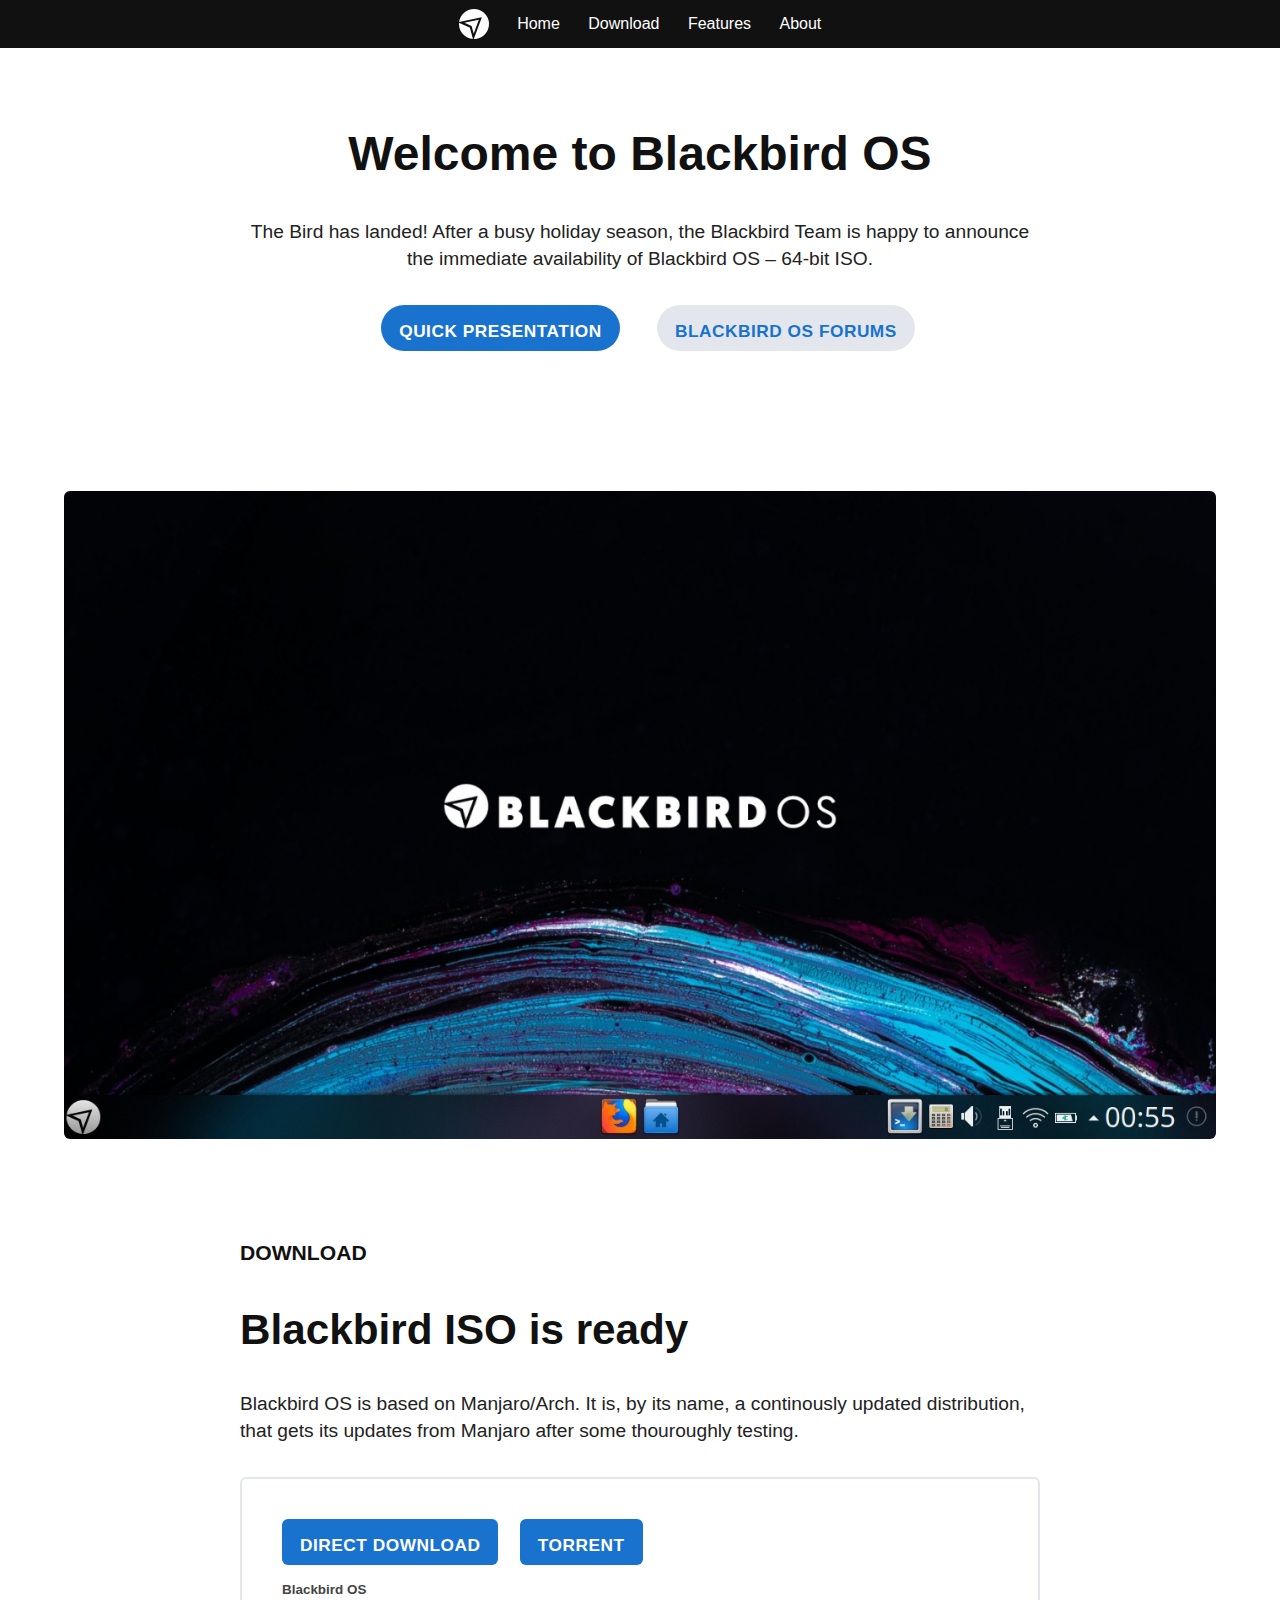
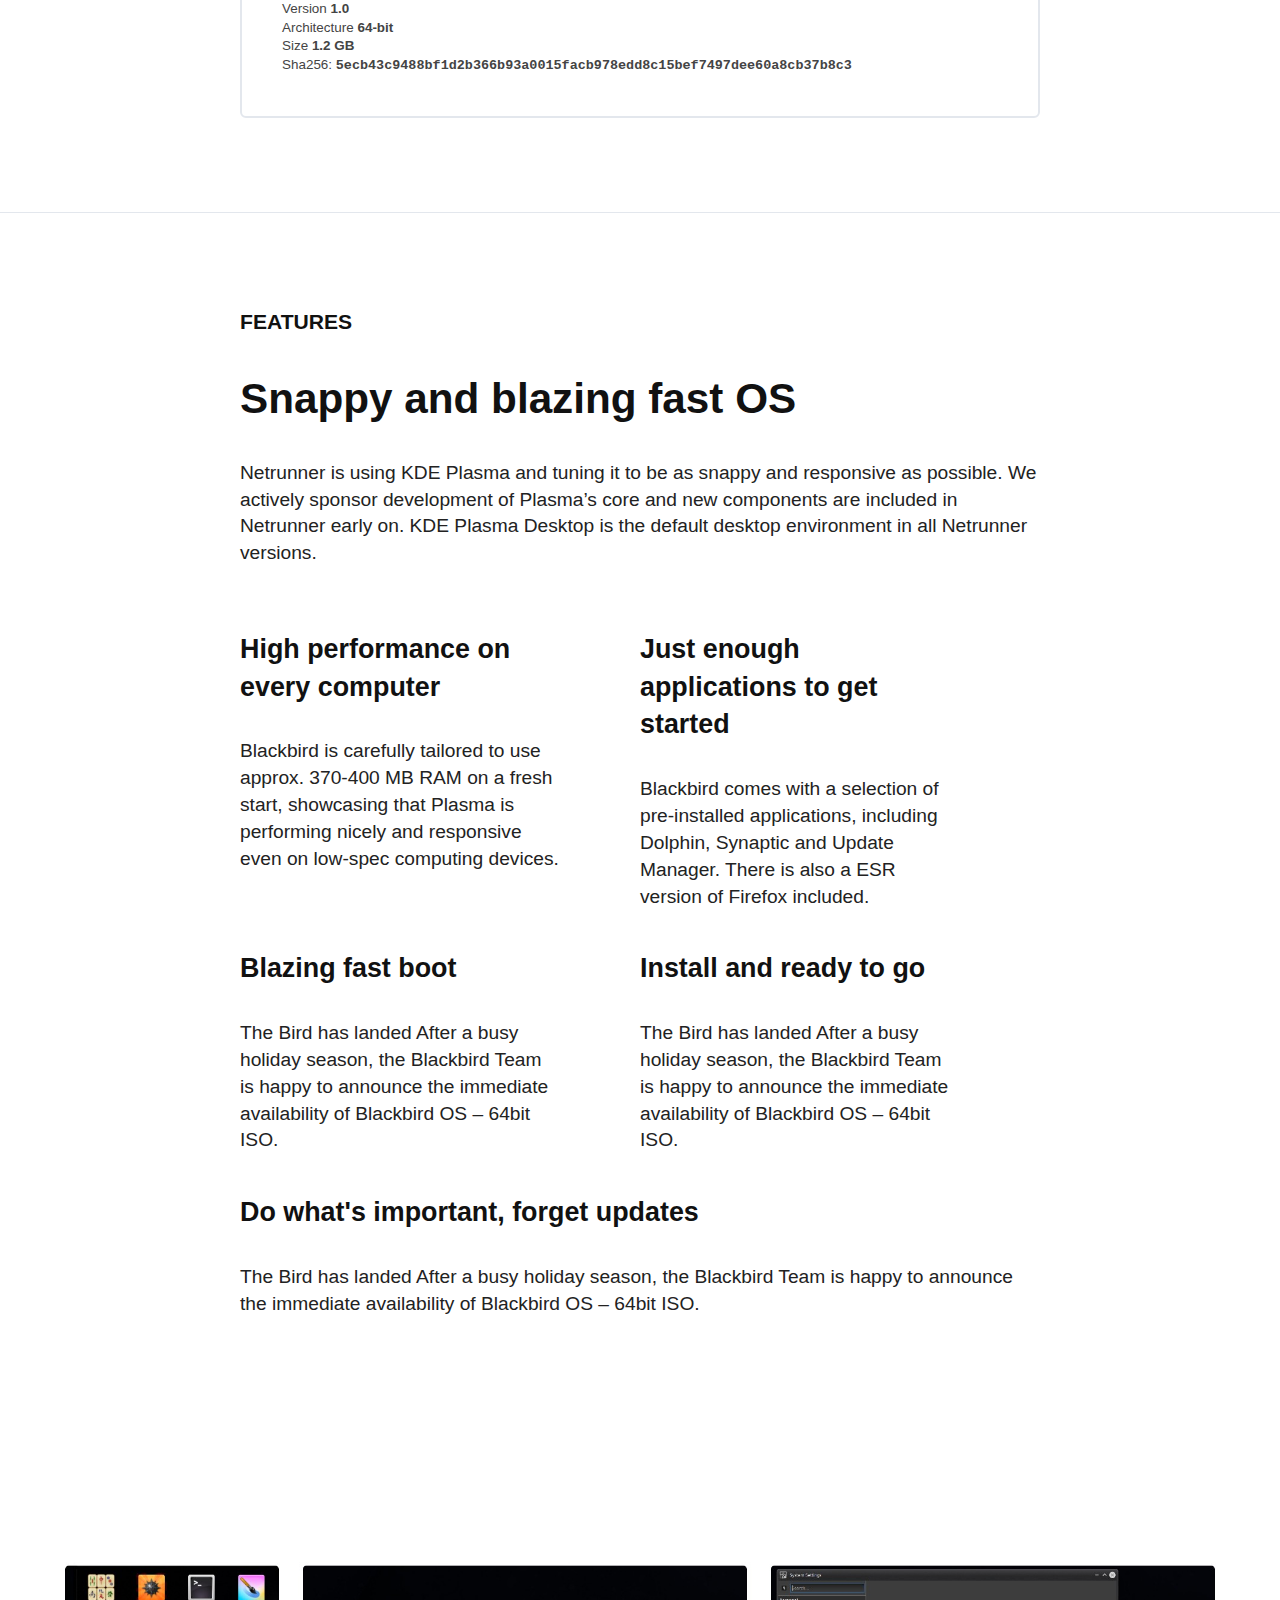
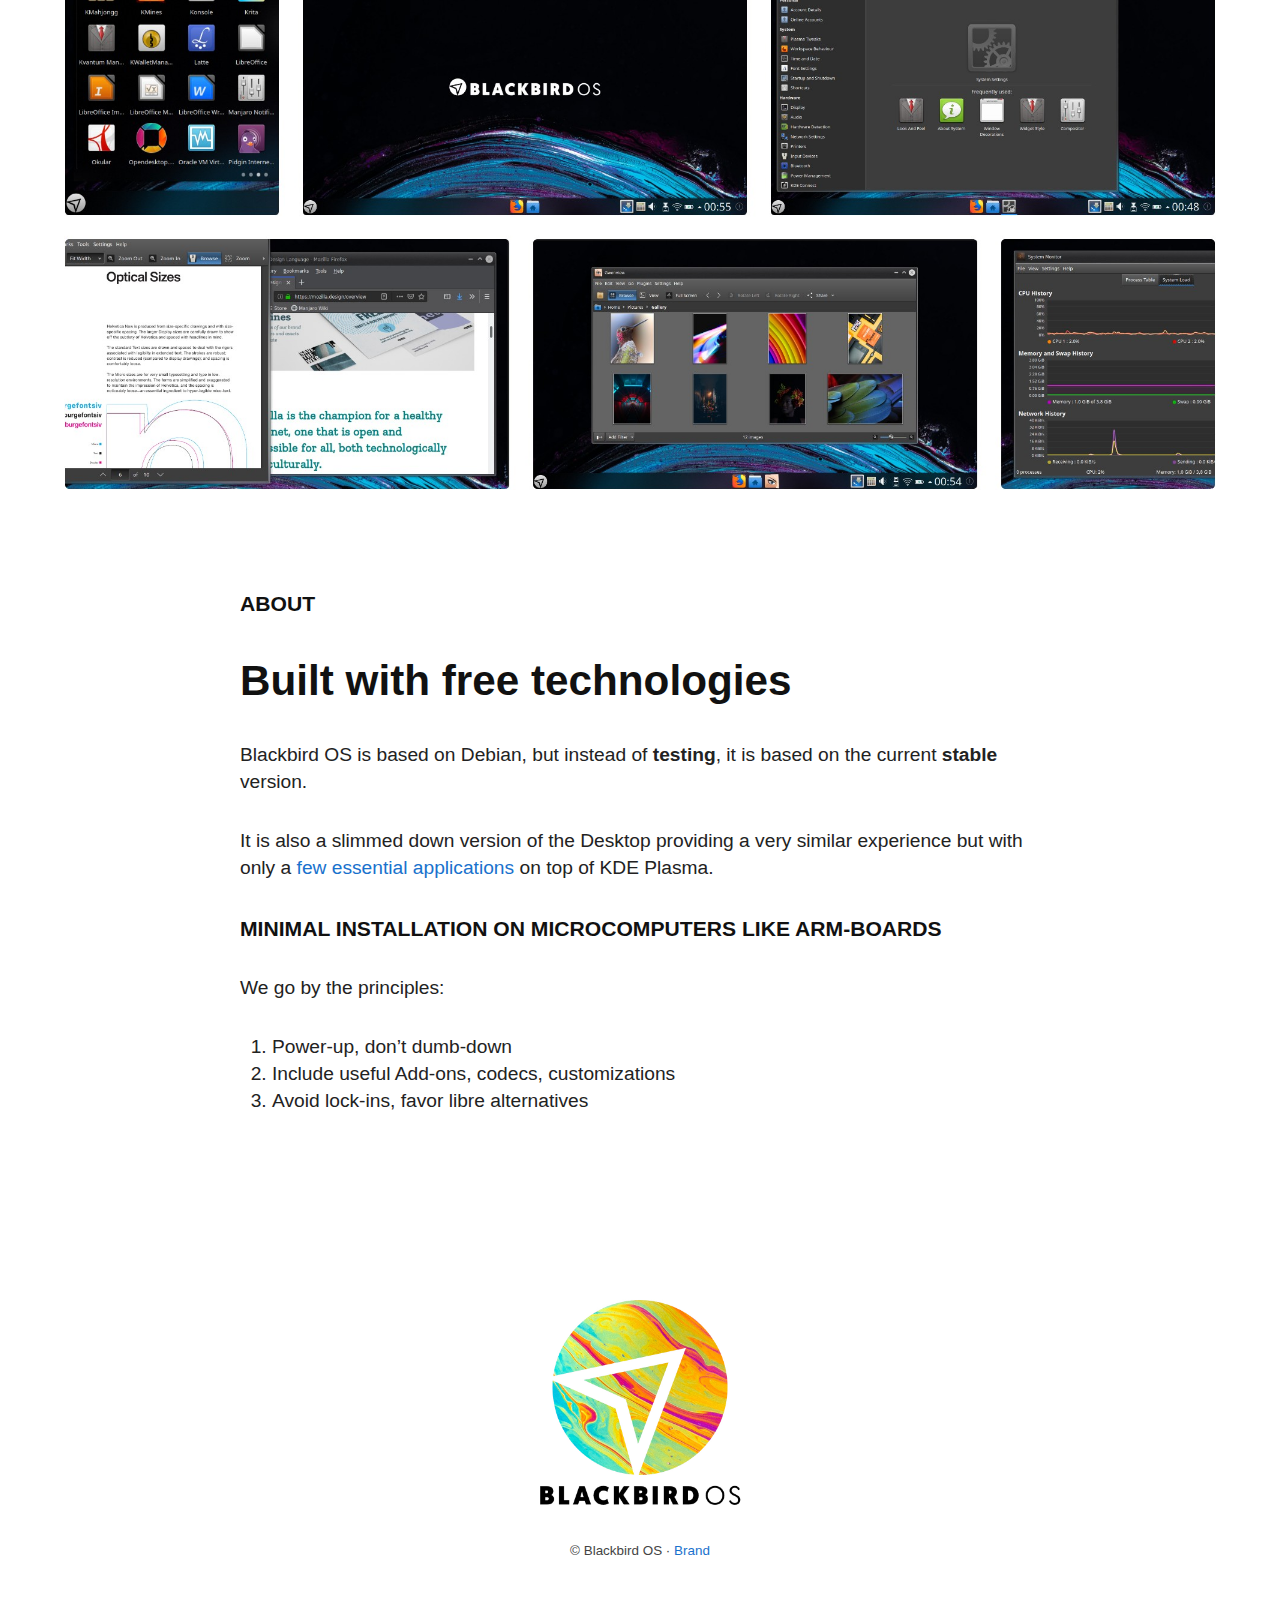
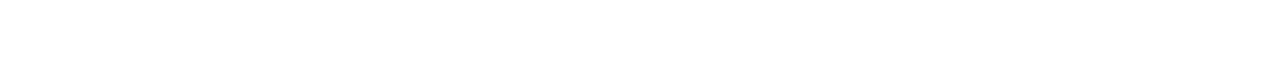
<file: index.html>
<!doctype html>
<html class="no-js" lang="en">

<head>
    <meta charset="utf-8">
    <title>Blackbird OS</title>
    <meta name="description" content="Blackbird OS is a fast and responsive GNU/Linux distribution.">
    <meta property="og:title" content="Blackbird OS - fast and responsive GNU/Linux distribution">
    <meta property="og:site_name" content="Blackbird OS">
    <meta property="og:site_name" content="Blackbird OS is a fast and responsive GNU/Linux distribution.">
    <meta property="og:image" content="https://blackbird.com/media/blackbird-os-screen.jpg">
    <meta property="og:url" content="https://blackbird.com">
    <meta name="viewport" content="width=device-width, initial-scale=1">
    
    <link rel="icon" href="favicon.png" type="image/png">
    <link rel="shortcut icon" type="image/png" href="asset/blackbird-logo-invert.png">
    <link rel="stylesheet" href="css/vanilla.css">
    
    <meta name="theme-color" content="#fafafa">
</head>

<body>

  <!-- Header -->
  <div class="header">
    <ul class="nav">
      <li><a class="logomark" href="" alt="Blackbird OS"><img src="asset/blackbird-logo.png" alt="Blackbird"></a></li>
      <li><a href="#home">Home</a></li>
      <li><a href="#download">Download</a></li>
      <li><a href="#features" title="">Features</a></li>
      <li><a href="#about" title="">About</a></li>
    </ul>
  </div>
  
  <!-- Container -->
  <div class="container">

    <div class="section-article align-center">
      <h1 class="anchor" id="home">Welcome to Blackbird OS</h1>
      <p>The Bird has landed! After a busy holiday season, the Blackbird Team is happy to announce the immediate availability of Blackbird OS – 64-bit ISO.</p>
      <p class="dl-links dl-links-centered rounded"><a href="guide/index.html">Quick presentation</a> <a class="invert" href="#">Blackbird OS Forums</a></p>
    </div>

    <div class="section-art">
      <img src="media/blackbird-os-screen.jpg" alt="Blackbird OS desktop image">
    </div>

    <div class="section-article">
        <!-- Download section -->
        <h4 class="anchor" id="download">Download</h4>
        <h2>Blackbird ISO is ready</h2>
        <p>Blackbird OS is based on Manjaro/Arch. It is, by its name, a continously updated distribution, that gets its updates from Manjaro after some thouroughly testing.</p>

        <div class="block">
          <div class="dl-links">
            <a href="">Direct Download</a> <a href="">Torrent</a>
          </div>
          <small class="info sha">
            <b>Blackbird OS</b> <br>
            Version <b>1.0</b> <br>
            Architecture <b>64-bit</b> <br>
            Size <b>1.2 GB</b> <br>
            Sha256: <code>5ecb43c9488bf1d2b366b93a0015facb978edd8c15bef7497dee60a8cb37b8c3</code>
          </small>
        </div>
    </div>
    
    <hr>
    
    <div class="section-article">
      <!-- Features section -->
      <h4 class="anchor" id="features">Features</h4>
      <h2>Snappy and blazing fast OS</h2>
      
      <p>Netrunner is using KDE Plasma and tuning it to be as snappy and responsive as possible. We actively sponsor development of Plasma’s core and new components are included in Netrunner early on. KDE Plasma Desktop is the default desktop environment in all Netrunner versions.</p>
      
    <div class="row">
        <div class="column">
          <h3>High performance on every computer</h3>
          <p>Blackbird is carefully tailored to use approx. 370-400 MB RAM on a fresh start, showcasing that Plasma is performing nicely and responsive even on low-spec computing devices.</p>
        </div>

        <div class="column">
          <h3>Just enough applications to get started</h3>
          <p>Blackbird comes with a selection of pre-installed applications, including Dolphin, Synaptic and Update Manager. There is also a ESR version of Firefox included.</p>
        </div>
    </div>
    
    <div class="row">
        <div class="column">
          <h3>Blazing fast boot</h3>
          <p>The Bird has landed After a busy holiday season, the Blackbird Team is happy to announce the immediate availability of Blackbird OS – 64bit ISO.</p>
        </div>

        <div class="column">
          <h3>Install and ready to go</h3>
          <p>The Bird has landed After a busy holiday season, the Blackbird Team is happy to announce the immediate availability of Blackbird OS – 64bit ISO.</p>
        </div>
    </div>
      
      <h3>Do what's important, forget updates</h3>
      <p>The Bird has landed After a busy holiday season, the Blackbird Team is happy to announce the immediate availability of Blackbird OS – 64bit ISO.</p>
    </div>
    
    <div class="section-art">
      <img src="media/screens-grid.jpg" alt="Blackbird OS screenshots">
    </div>
    
    <div class="section-article">
      <!-- About section -->
      <h4 class="anchor" id="about">About</h4>
      <h2>Built with free technologies</h2>
      <p>Blackbird OS is based on Debian, but instead of <b>testing</b>, it is based on the current <b>stable</b> version.</p>
      <p>It is also a slimmed down version of the Desktop providing a very similar experience but with only a <a href="">few essential applications</a> on top of KDE Plasma.</p>

      <h4>Minimal installation on microcomputers like ARM-boards</h4>
      <p>We go by the principles:</p>
      <ol>
        <li>Power-up, don’t dumb-down</li>
        <li>Include useful Add-ons, codecs, customizations</li>
        <li>Avoid lock-ins, favor libre alternatives</li>
      </ol>  
    </div>
    
    <div class="section-article align-center">
      <img src="media/blackbird-color-splash.jpg" alt="Blackbird logo">
      <small class="info">&copy; Blackbird OS &#183; <a href="/asset/blackbird-brand.zip" title="Download logo files">Brand</a></small>
    </div>
  </div><!-- end .container -->

</body>

</html>
</file>
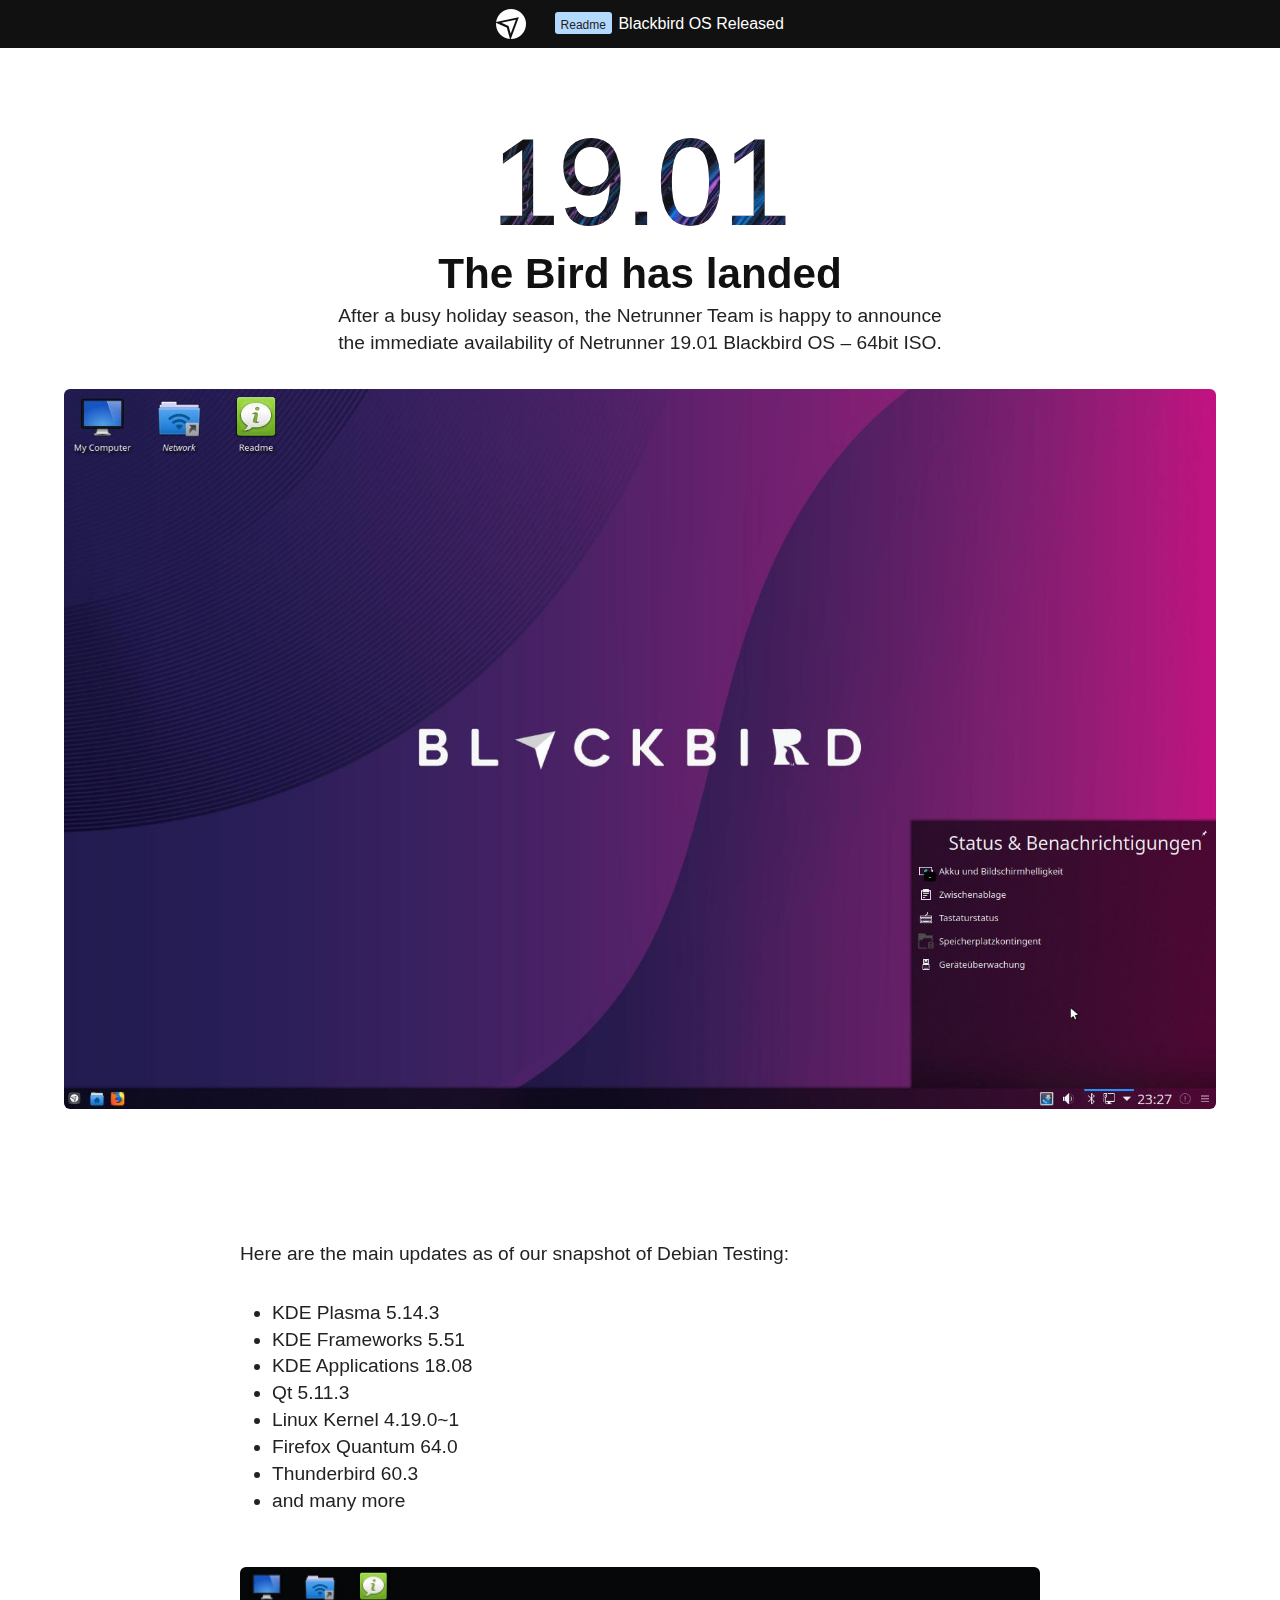
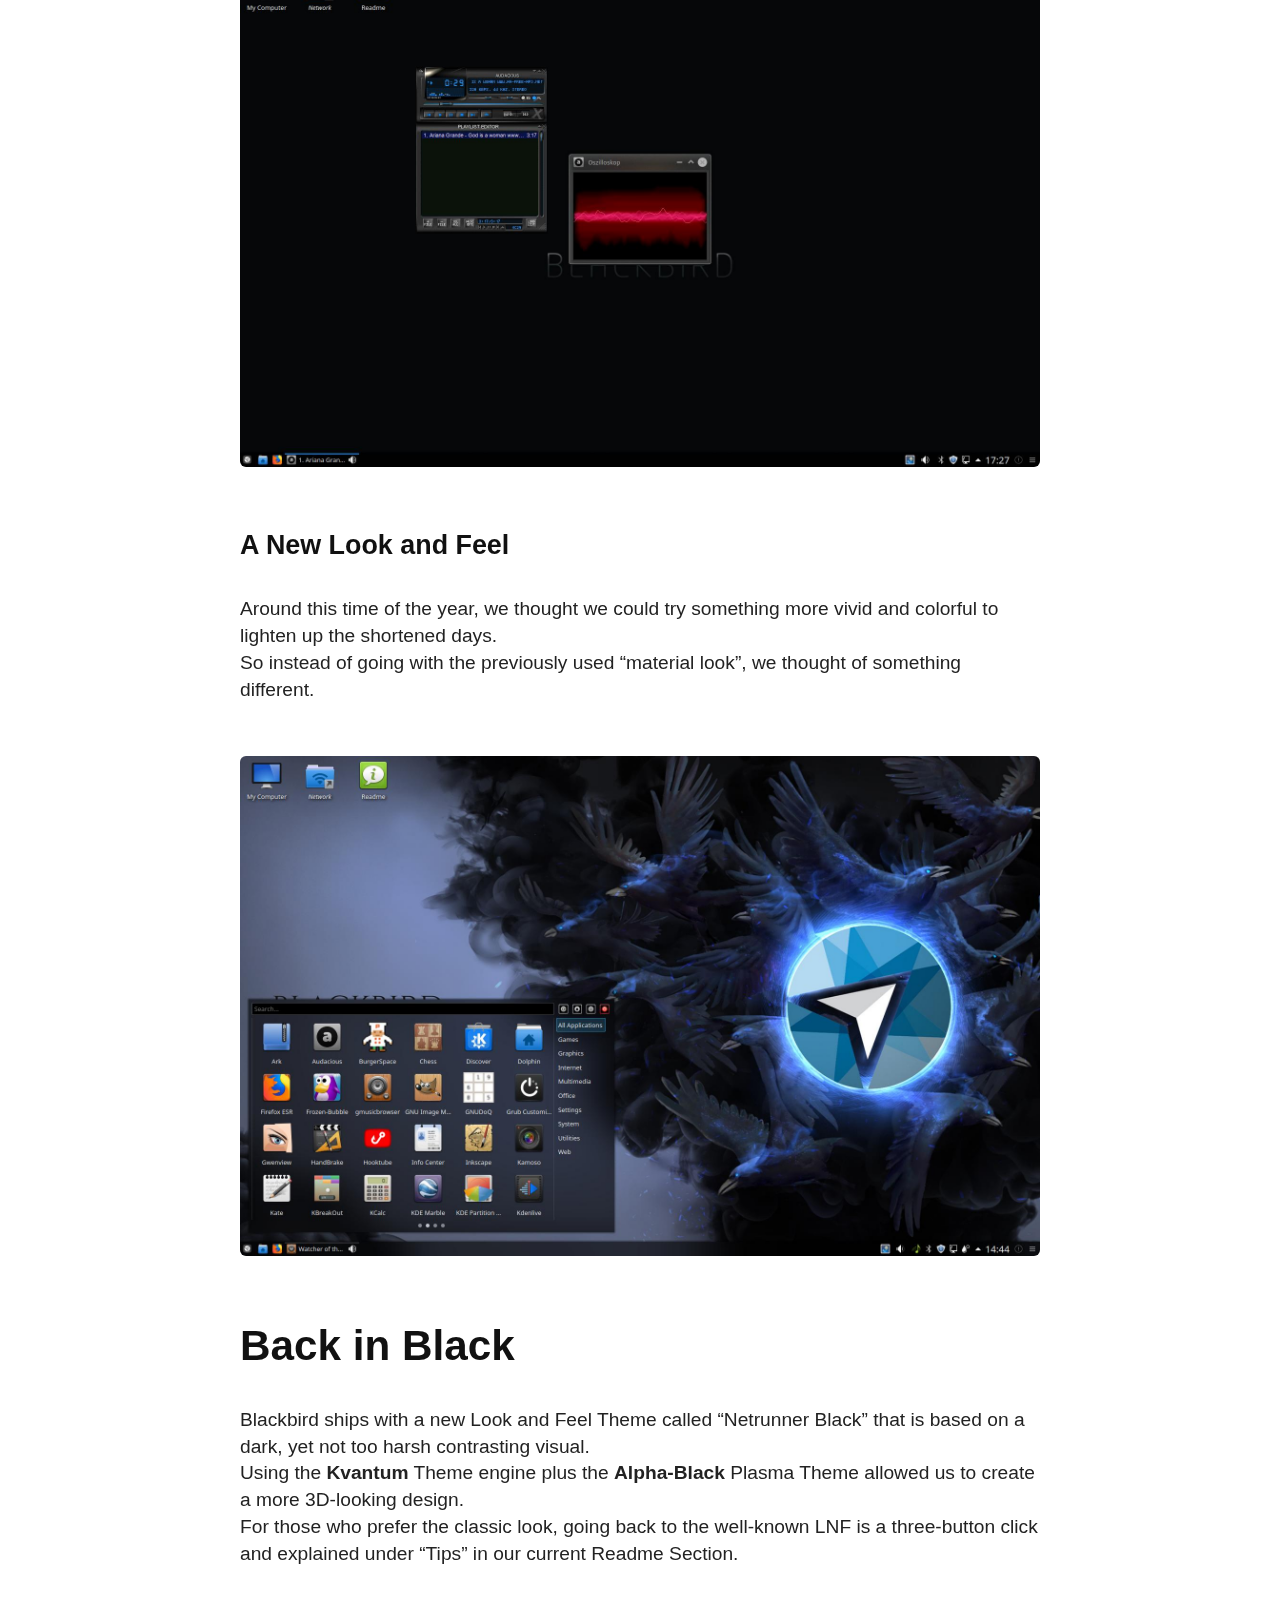
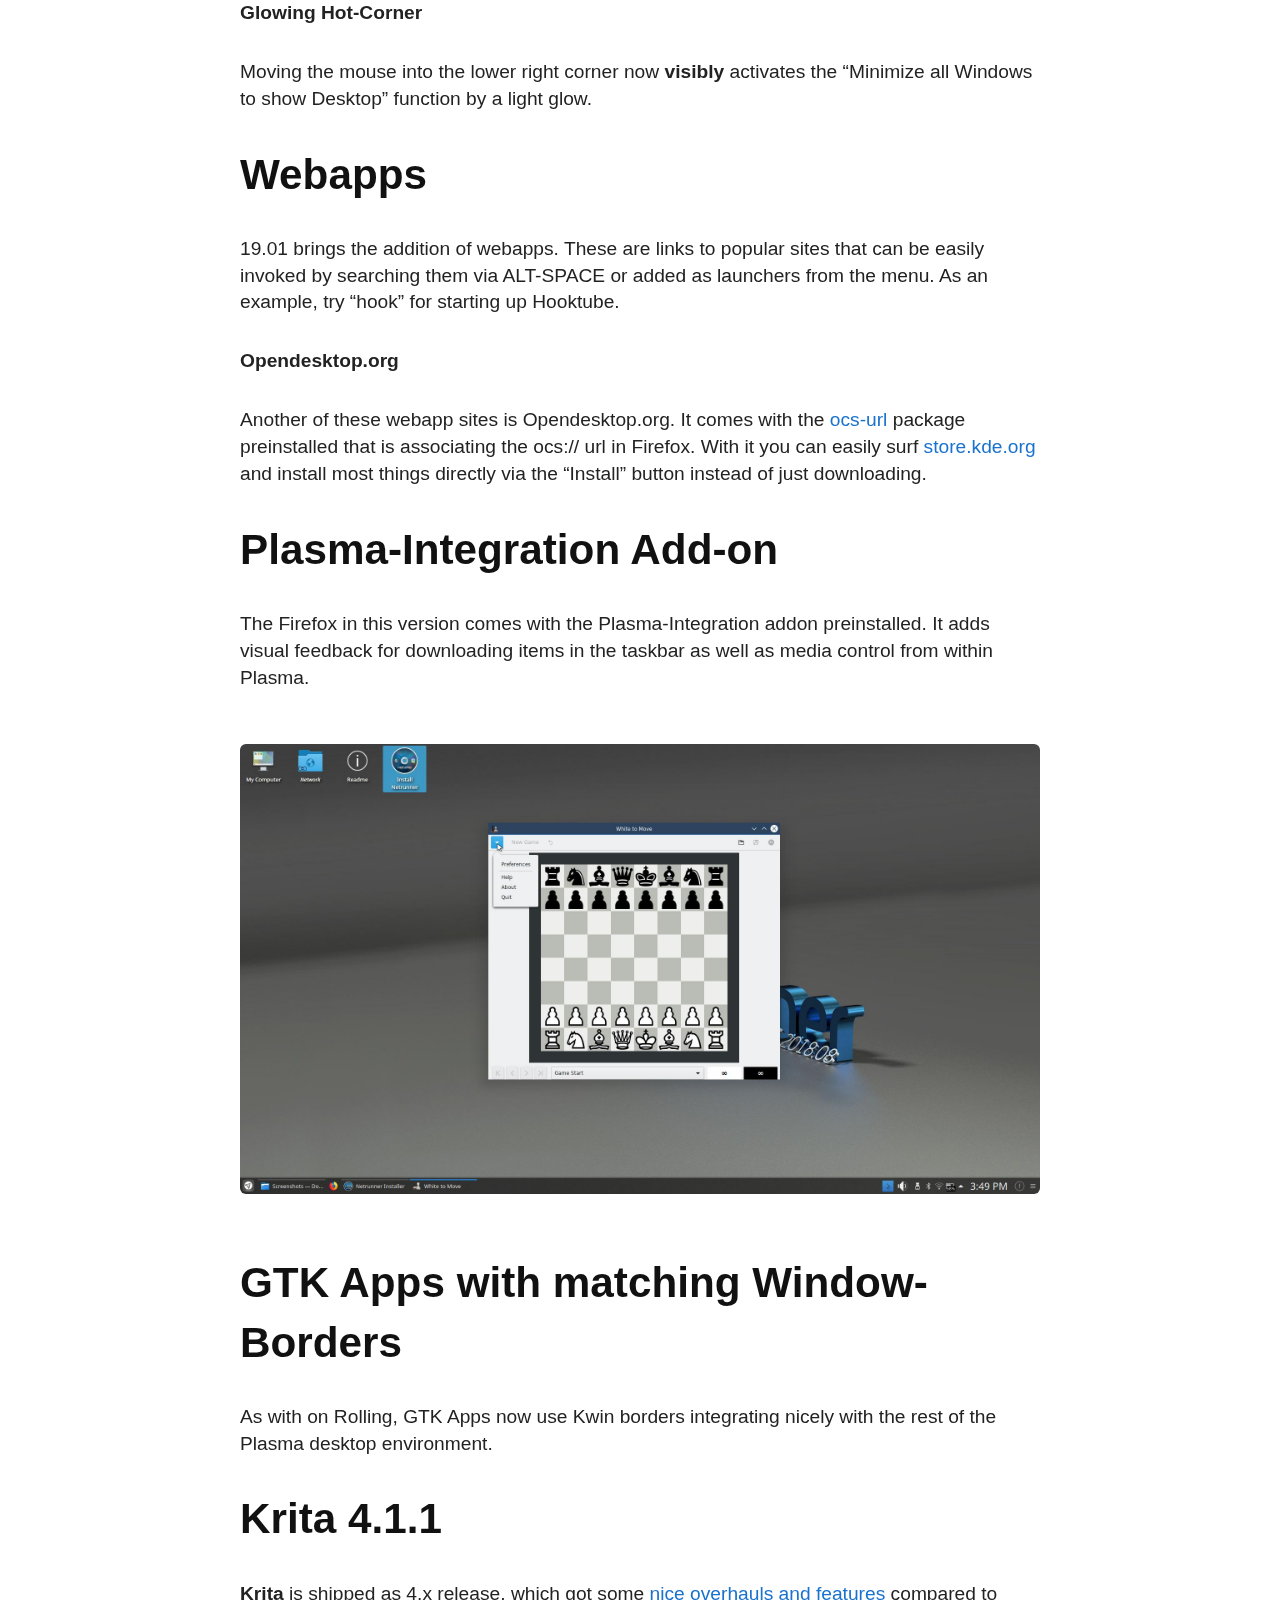
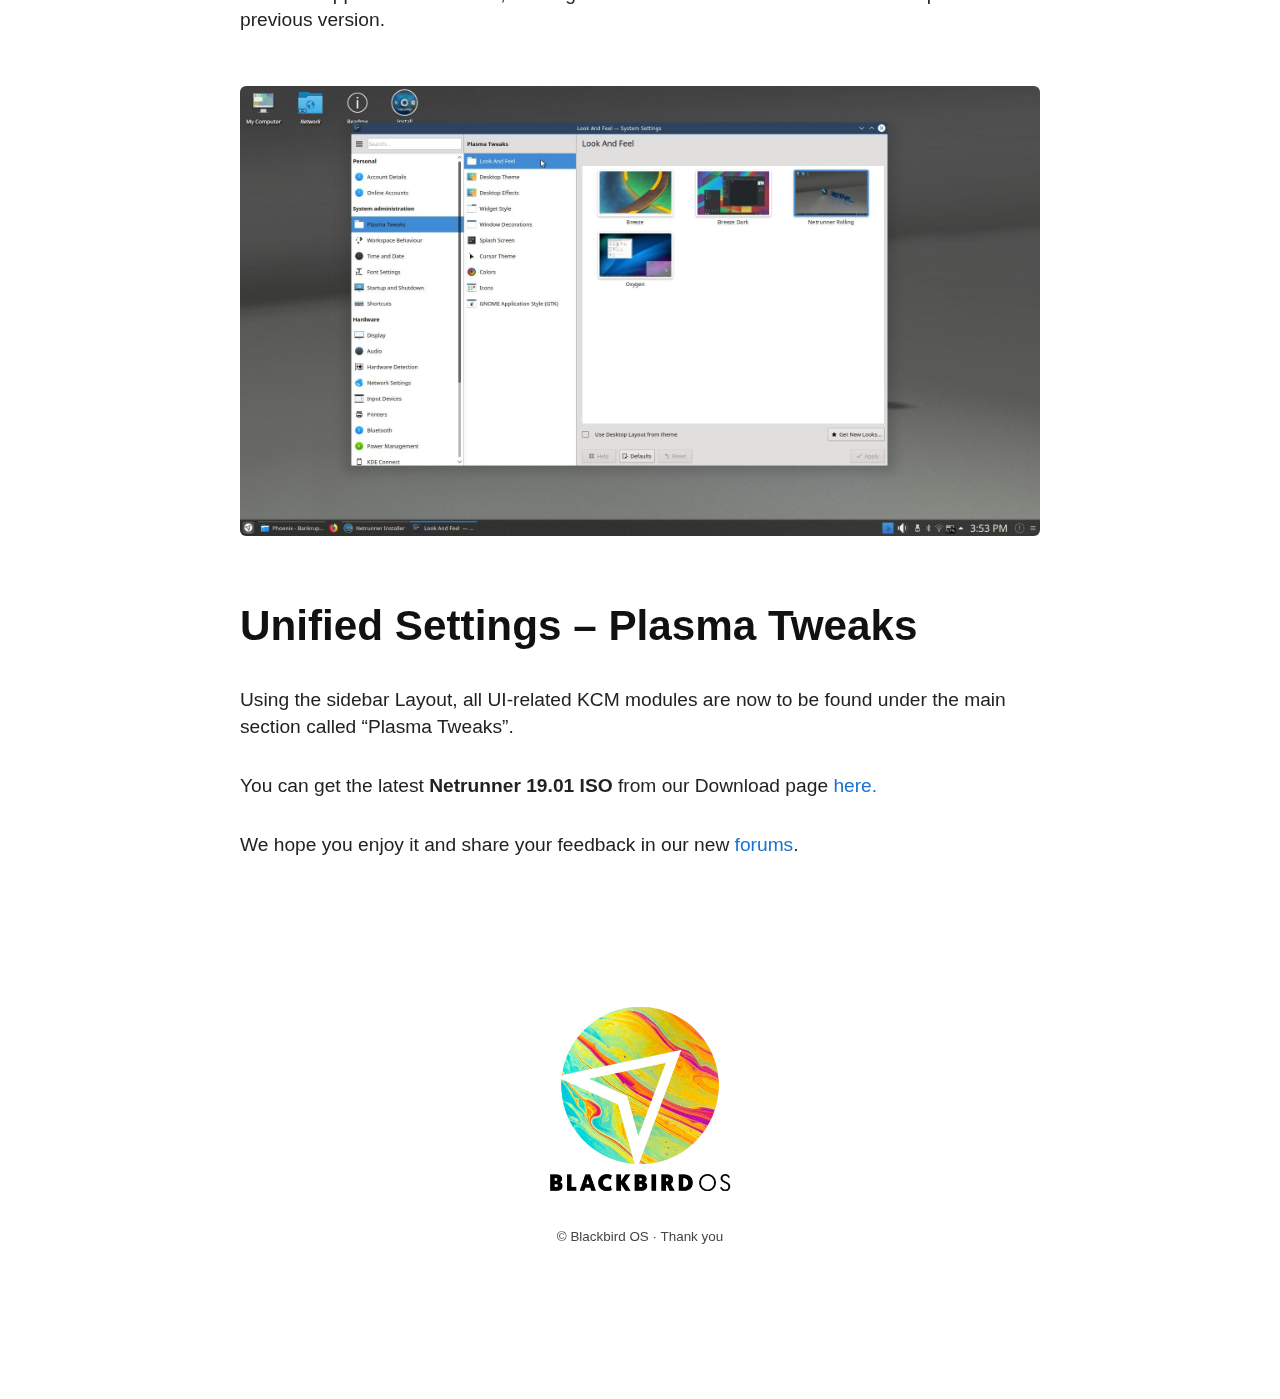
<file: readme.html>
<!DOCTYPE html>
<html class="no-js" lang="en">
<head>
    <title>Blackbird OS Readme</title>
    <meta http-equiv="content-type" content="text/html; charset=UTF-8">
    <meta charset="utf-8">
    <meta name="description" content="Readme: What's new in Blackbird OS.">
    <meta name="viewport" content="width=device-width, initial-scale=1">
    <link rel="icon" href="favicon.png" type="image/png">
    <link rel="shortcut icon" type="image/png" href="asset/blackbird-logo-invert.png">
    <link rel="stylesheet" href="css/vanilla.css">
    
    <meta name="theme-color" content="#fafafa">
</head>

<body>

  <!-- Header -->
  <div class="header">
    <ul class="nav">
      <li><a class="logomark" href="index.html" alt="Blackbird OS"><img src="asset/blackbird-logo.png" alt="Blackbird"></a></li>
      <li><span>Readme</span> Blackbird OS Released</li>
    </ul>
  </div>
  
  <!-- Container -->
  <div class="container">
    
    <!-- Intro -->
    <div class="section-art  intro align-center">
        <div class="ver-num-bg">
            <p class="ver-num">19.01</p>
        </div>
        <h2>The Bird has landed</h2>
        <p>After a busy holiday season, the Netrunner Team is happy to announce the immediate availability of Netrunner 19.01 Blackbird OS &ndash; 64bit ISO.</p>
        <a href="media/readme/snap-1.jpg" target="_blank"><img src="media/readme/snap-1.jpg"/></a>
    </div>
    
    <!-- Content -->
    <div class="section-article">
        <p>Here are the main updates as of our snapshot of Debian Testing:</p>
        <ul>
            <li>KDE Plasma 5.14.3</li>
            <li>KDE Frameworks 5.51</li>
            <li>KDE Applications 18.08</li>
            <li>Qt 5.11.3</li>
            <li>Linux Kernel 4.19.0~1</li>
            <li>Firefox Quantum 64.0</li>
            <li>Thunderbird 60.3</li>
            <li>and many more</li>
        </ul>
        
        <a href="media/readme/snap-2.jpg" target="_blank"><img src="media/readme/snap-2.jpg"/></a>
        
        <h3>A New Look and Feel</h3>
        <p>Around this time of the year, we thought we could try something more vivid and colorful to lighten up the shortened days.<br /> So instead of going with the previously used &ldquo;material look&rdquo;, we thought of something different.</p>
        
        <a href="media/readme/snap-3.jpg" target="_blank"><img src="media/readme/snap-3.jpg"/></a>
        
        <h2>Back in Black</h2>
        <p>Blackbird ships with a new Look and Feel Theme called &ldquo;Netrunner Black&rdquo; that is based on a dark, yet not too harsh contrasting visual.<br /> Using the <strong>Kvantum</strong> Theme engine plus the <strong>Alpha-Black</strong> Plasma Theme allowed us to create a more 3D-looking design.<br /> For those who prefer the classic look, going back to the well-known LNF is a three-button click and explained under &ldquo;Tips&rdquo; in our current Readme Section.</p>
        <p><strong>Glowing Hot-Corner</strong></p>
        <p>Moving the mouse into the lower right corner now <strong>visibly</strong> activates the &ldquo;Minimize all Windows to show Desktop&rdquo; function by a light glow.</p>
        
        <h2>Webapps</h2>
        <p>19.01 brings the addition of webapps. These are links to popular sites that can be easily invoked by searching them via ALT-SPACE or added as launchers from the menu. As an example, try &ldquo;hook&rdquo; for starting up Hooktube.</p>
        <p><strong>Opendesktop.org</strong></p>
        <p>Another of these webapp sites is Opendesktop.org. It comes with the <a href="https://www.opendesktop.org/p/1136805">ocs-url</a> package preinstalled that is associating the ocs:// url in Firefox. With it you can easily surf <a href="https://store.kde.org/">store.kde.org</a> and install most things directly via the &ldquo;Install&rdquo; button instead of just downloading.</p>
        
        <h2>Plasma-Integration Add-on</h2>
        <p>The Firefox in this version comes with the Plasma-Integration addon preinstalled. It adds visual feedback for downloading items in the taskbar as well as media control from within Plasma.</p>
        
        <a href="media/readme/snap-4.jpg" target="_blank"><img src="media/readme/snap-4.jpg"/></a>
        
        <h2>GTK Apps with matching Window-Borders</h2>
        <p>As with on Rolling, GTK Apps now use Kwin borders integrating nicely with the rest of the Plasma desktop environment.</p>
        <h2>Krita 4.1.1</h2>
        <p><strong>Krita </strong>is shipped as 4.x release, which got some <a href="https://krita.org/en/krita-4-1-release-notes/" target="_blank" rel="noopener">nice overhauls and features</a> compared to previous version.</p>
        
        <a href="media/readme/snap-5.jpg" target="_blank"><img src="media/readme/snap-5.jpg"/></a>
        
        <h2>Unified Settings &ndash; Plasma Tweaks</h2>
        <p>Using the sidebar Layout, all UI-related KCM modules are now to be found under the main section called &ldquo;Plasma Tweaks&rdquo;.</p>
        <p>You can get the latest <strong>Netrunner 19.01 ISO</strong> from our Download page <a title="Download" href="http://www.netrunner.com/download/">here.</a></p>
        <p>We hope you enjoy it and share your feedback in our new <a href="https://support.blue-systems.com">forums</a>.</p>
    <div>
    
        <div class="section-article align-center">
            <img src="media/blackbird-color-splash.jpg" alt="Blackbird logo">
            <small class="info">&copy; Blackbird OS &#183; Thank you</small>
        </div>
    
</div><!-- end .container -->

</body>
</html>
</file>
<file: css/vanilla.css>
/* Reset */
html, body, div, span, applet, object, iframe,
h1, h2, h3, h4, h5, h6, p, blockquote, pre,
a, abbr, acronym, address, big, cite, code,
del, dfn, em, img, ins, kbd, q, s, samp,
small, strike, strong, sub, sup, tt, var,
b, u, i, center,
dl, dt, dd, ol, ul, li,
fieldset, form, label, legend,
table, caption, tbody, tfoot, thead, tr, th, td,
article, aside, canvas, details, embed, 
figure, figcaption, footer, header, hgroup, 
menu, nav, output, ruby, section, summary,
time, mark, audio, video {
    margin: 0;
    padding: 0;
    border: 0;
    font-size: 100%;
    font: inherit;
    vertical-align: baseline;
}
* {
    box-sizing: border-box;
}

::-moz-selection {
    color: #222;
    background: #b3d4fc;
    text-shadow: none;
}

::selection {
    color: #222;
    background: #b3d4fc;
    text-shadow: none;
}

html {
    scroll-behavior: smooth;
}



/* ==========================================================================
   Variables
   ========================================================================== */

:root {
    --desktop-font-size: 1.2rem/1.4;
    --mobile-font-size: 1.1rem/1.4;
    --text-color: #222;
    --heading-color: #111;
    --link-color: #1972CD;
    --link-hover-color: #3E91E7;
    --primary-color: #fff;
    --secondary-color: #e3e7ed;
    --tertiary-color: #444;
    --accent-color: #B4D9FF;
}



/* ==========================================================================
   Typography
   ========================================================================== */

body { 
    color: var(--text-color);
    font: var(--mobile-font-size) -apple-system,BlinkMacSystemFont,"Segoe UI",Roboto, Helvetica,Arial,sans-serif,"Apple Color Emoji","Segoe UI Emoji", "Segoe UI Symbol";
}

h1,h2,h3,h4,h5,h6,p,blockquote,dl,img,figure {
    margin: 2rem 0;
}

h1,h2,h3,h4,h5,h6 { font-weight: bold; color: var(--heading-color); }
h1 { font-size: 250%; }
h2 { font-size: 220%; }
h3 { font-size: 140%; }
h4 { font-size: 110%; }
h5, h6 { font-size: 100%; }
h4, h6 { text-transform: uppercase; }

header h1 { border-bottom: 1px solid; }

p { margin: 2rem 0; }

a,a:visited { color: var(--link-color); text-decoration: none; }
a:hover { color: var(--link-hover-color); }

strong, time, b { font-weight: bold; }
em, dfn, i { font-style: italic; }
sub { font-size: 60%; vertical-align: bottom; }
small { font-size: 70%; }

blockquote, q {
    border-top: 2px solid var(--secondary-color);
    border-right: 2px solid var(--secondary-color);
    border-bottom: 2px solid var(--secondary-color);
    border-left: 20px solid var(--secondary-color);
    border-radius: 6px;
    font-family: "Georgia", serif; 
    padding: 1rem;
}
blockquote p:first-child { margin-top: 0; }
cite { 
    font-family: "Georgia", serif; 
    font-style: italic;
    font-weight: bold;
}

kbd,code,samp,pre,var { font-family: monospace; font-weight: bold; }

code pre , pre code { padding: 0; }



/* ==========================================================================
   Logomark
   ========================================================================== */

.logomark {
    display: inline-block;
    line-height: 12px;
    vertical-align: middle;
}
.logomark img { max-height: 30px; margin: 0; }

.header {
    color: var(--primary-color);
    display: table;
    width: 100%;
    max-width: 1200px;
    margin: 0 auto;
    font-size: 16px;
    line-height: 48px;
    position: fixed;
    max-width: 100%;
    top: 0;
    left: 0;
    right: 0;
    z-index: 999;
    background: var(--heading-color);
}

.header ul {
  list-style: none;
  margin: 0;
  padding: 0;
}

.header ul li { display: inline-block; padding: 0 12px; }

.header .nav li:first-of-type { display: block; }

.header .nav, .footer .nav {
    display: table-cell;
    vertical-align: middle;
    text-align: center;
}

.header a, .header a:link, .header a:focus, .header a:active, .header a:visited {
    color: var(--primary-color);
}

.header a:hover {
  color: var(--link-hover-color);
}

.header span {
    font-size: 12px;
    line-height: 12px;
    color: var(--text-color);
    background: #B4D9FF;
    padding: 6px 6px 2px 6px;
    border-radius: 3px;
    margin-right: 2px;
}


/* ==========================================================================
   Elements
   ========================================================================== */

hr {
    background: var(--secondary-color);
    border: 0;
    height: 1px;
    margin: 4rem 0;
}

img { max-width: 100%; font-family: monospace; }

a img, a:link img, a:visited img { border: 0; }

figure { 
    border: 1px solid var(--primary-color);
    display: inline-block;
    padding: 1rem; 
    width: auto;
}
figure img { margin: 0; }
figure figcaption { font-size: 80%; }

ul, ol { margin: 2rem 0; padding: 0 0 0 2rem; }

dl dd { padding-left: 2rem; }

table {
    border: 1px solid var(--primary-color);
    border-collapse: collapse;
    table-layout: fixed;
    width: 100%; 
}
table caption { margin: 2rem 0; }
table thead { text-align: center; }
table tbody { text-align: right; }
table tr { border-bottom: 1px solid var(--primary-color); }
table tbody tr:nth-child(even) { background: var(--tertiary-color); }
table th { background: var(--secondary-color); font-weight: bold; }
table th, table td { padding: 1rem; }
table th:not(last-of-type), table td:not(last-of-type) { border-right: 1px solid var(--primary-color); }


/* ==========================================================================
   Custom Elements
   ========================================================================== */

.intro h2, .intro p { max-width: 620px; margin: 0 auto; }

.info { color: var(--tertiary-color); }

.sha { word-wrap: break-word; display: block; }

.align-center { text-align: center; }

.anchor { padding-top: 160px; margin-top: -160px; }

.dl-links {
  font-size: 90%;
  font-weight: bold;
  text-transform: uppercase;
  letter-spacing: .03em;
}

.dl-links a, .dl-links a:link, .dl-links a:focus {
    display: inline-block;
    color: var(--primary-color);
    background: var(--link-color);
    padding: 14px 18px;
    margin-right: 16px;
    margin-bottom: 16px;
    border-radius: 6px;
    line-height: 24px;
    text-align: center;
    width: 100%;
    max-height: 46px;
}

.dl-links a:hover, .dl-links a:active { background: var(--link-hover-color); }

.dl-links .invert, .dl-links .invert:link { color: var(--link-color); background: var(--secondary-color); }

.dl-links .invert:hover, .dl-links .invert:active { color: var(--text-color) !important; background: var(--secondary-color); }

.rounded, .rounded a { border-radius: 30px !important; }

.block {
    padding: 20px;
    border-radius: 6px;
    border: 2px solid var(--secondary-color);
}

.row {
    display: inline-block;
    width: 100%;
    clear: both;
}

.column {
    float: none;
    width: 100%;
    margin-right: 0;
}

.column p { margin: 0; }


.ver-num {
    color: var(--heading-color);
    background: var(--primary-color);
    font-size: 124px;
    line-height: 1;
    letter-spacing: -0.02em;
    mix-blend-mode: lighten;
}

.ver-num-bg {
    background: url(../media/readme/clip-bg.jpg);
    background-size: cover;
    background-position: fixed;
    padding: 0;
    margin: 0 auto;
    width: 100%;
    max-width: 600px;
}


/* ==========================================================================
   Sections
   ========================================================================== */

.container {
    width: 100%;
    margin: 0 auto;
    padding: 90px 0;
}

.section-art,
.section-article {
    position: relative;
    display: block;
    width: 90%;
    margin: 0 auto;
    padding: 30px 0;
    clear: both;
}

.section-art { max-width: 1280px; }

.section-article { max-width: 800px; }

.section-art img, .section-article img { width: 100%; border-radius: 6px; display: inline-block; text-align: center;}

.section-article img { margin: 20px 0; }

.margin-0 { margin: 0; }

/* ==========================================================================
   Mobile Styling
   ========================================================================== */

@media screen and (min-width: 600px) {
    body {
        font: var(--desktop-font-size) -apple-system,BlinkMacSystemFont,"Segoe UI",Roboto, Helvetica,Arial,sans-serif,"Apple Color Emoji","Segoe UI Emoji", "Segoe UI Symbol"
    }
    
    .header .nav li:first-of-type { display: inline-block; }
    
    .header .nav-aside {
        display: table-cell;
        vertical-align: middle;
        text-align: right;
        
    }
    
    .container { padding: 120px auto 0 auto; }
    
    .anchor { padding-top: 120px; margin-top: -120px; }
    
    .block { padding: 40px; }
    
    .column {
        float: left;
        width: 40%;
        margin-right: 10%;
    }
    
    .single {
        display: block;
        clear: both;
        margin-bottom: 20px;
     }
     
     .dl-links a, .dl-links a:link, .dl-links a:focus { text-align: left; width: auto; }
     
     .dl-links-centered, .dl-links-centered a { margin-left: 16px;}
}
</file>
